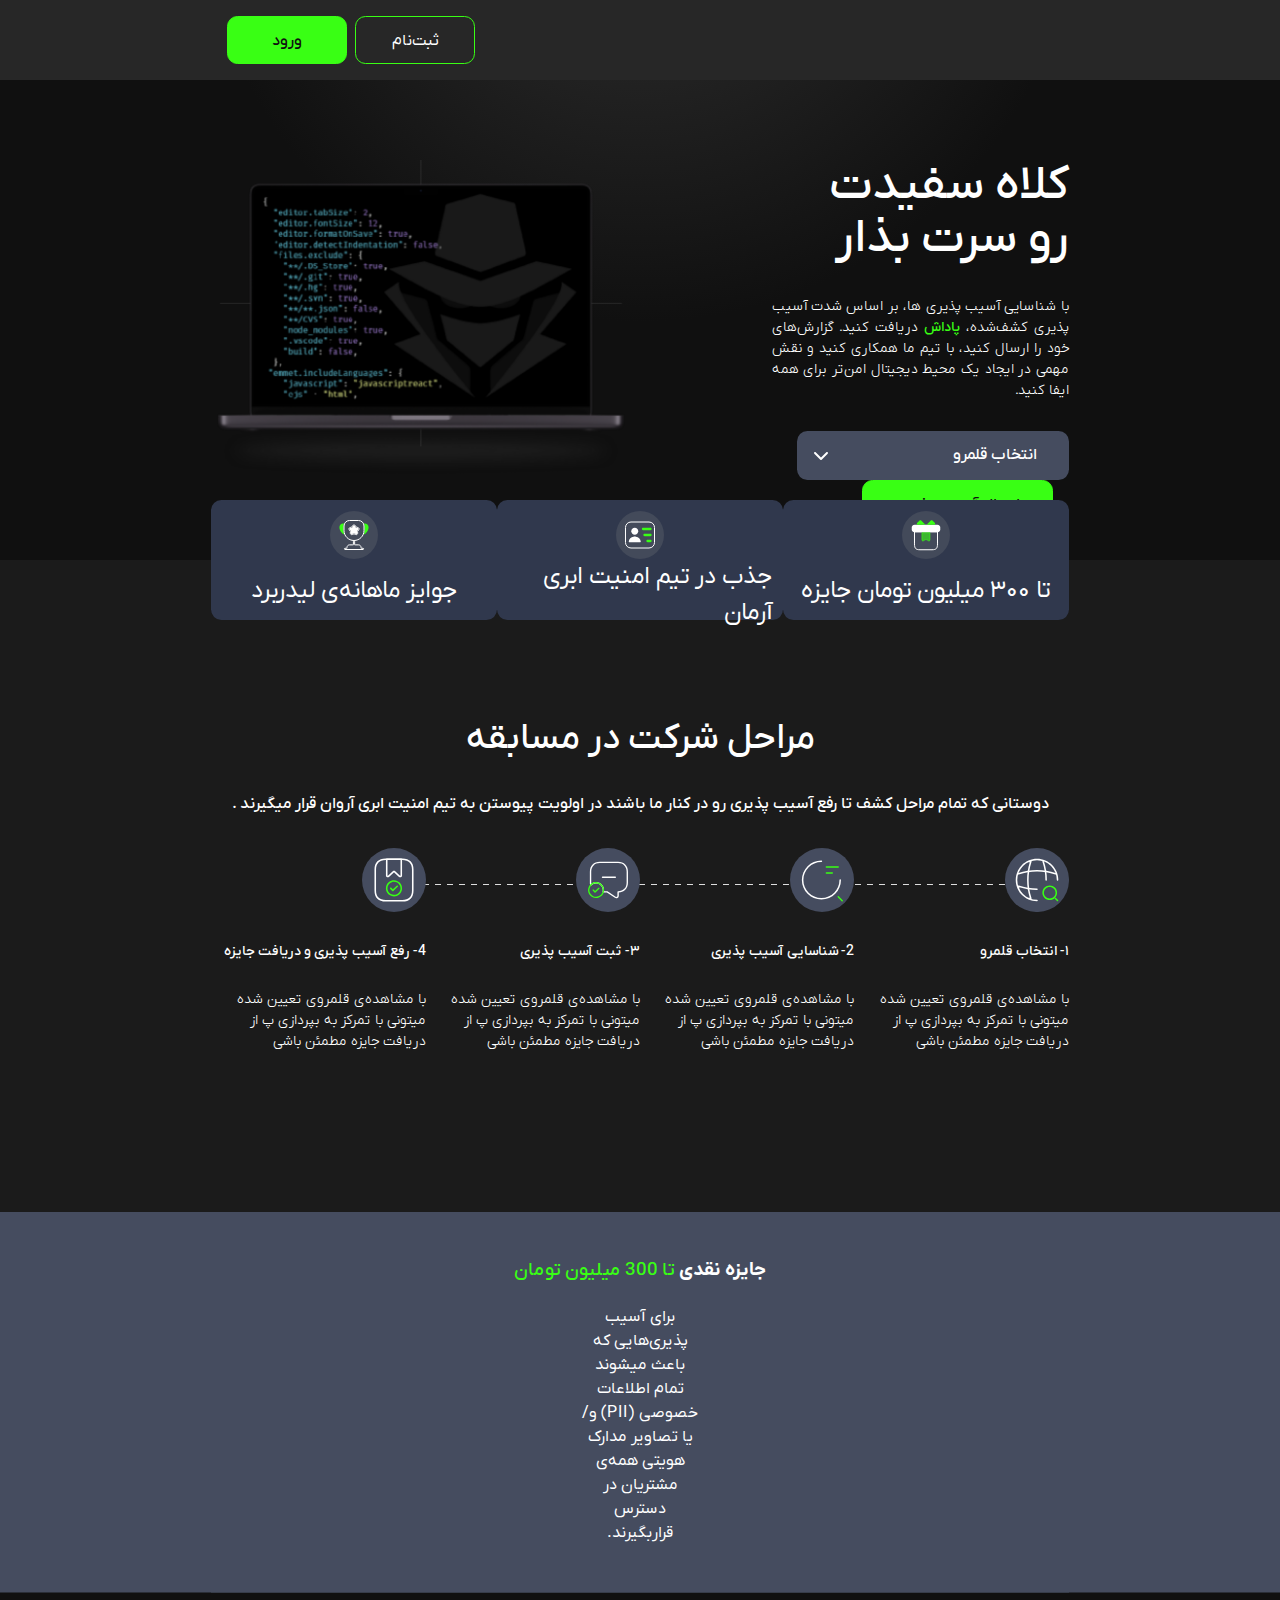
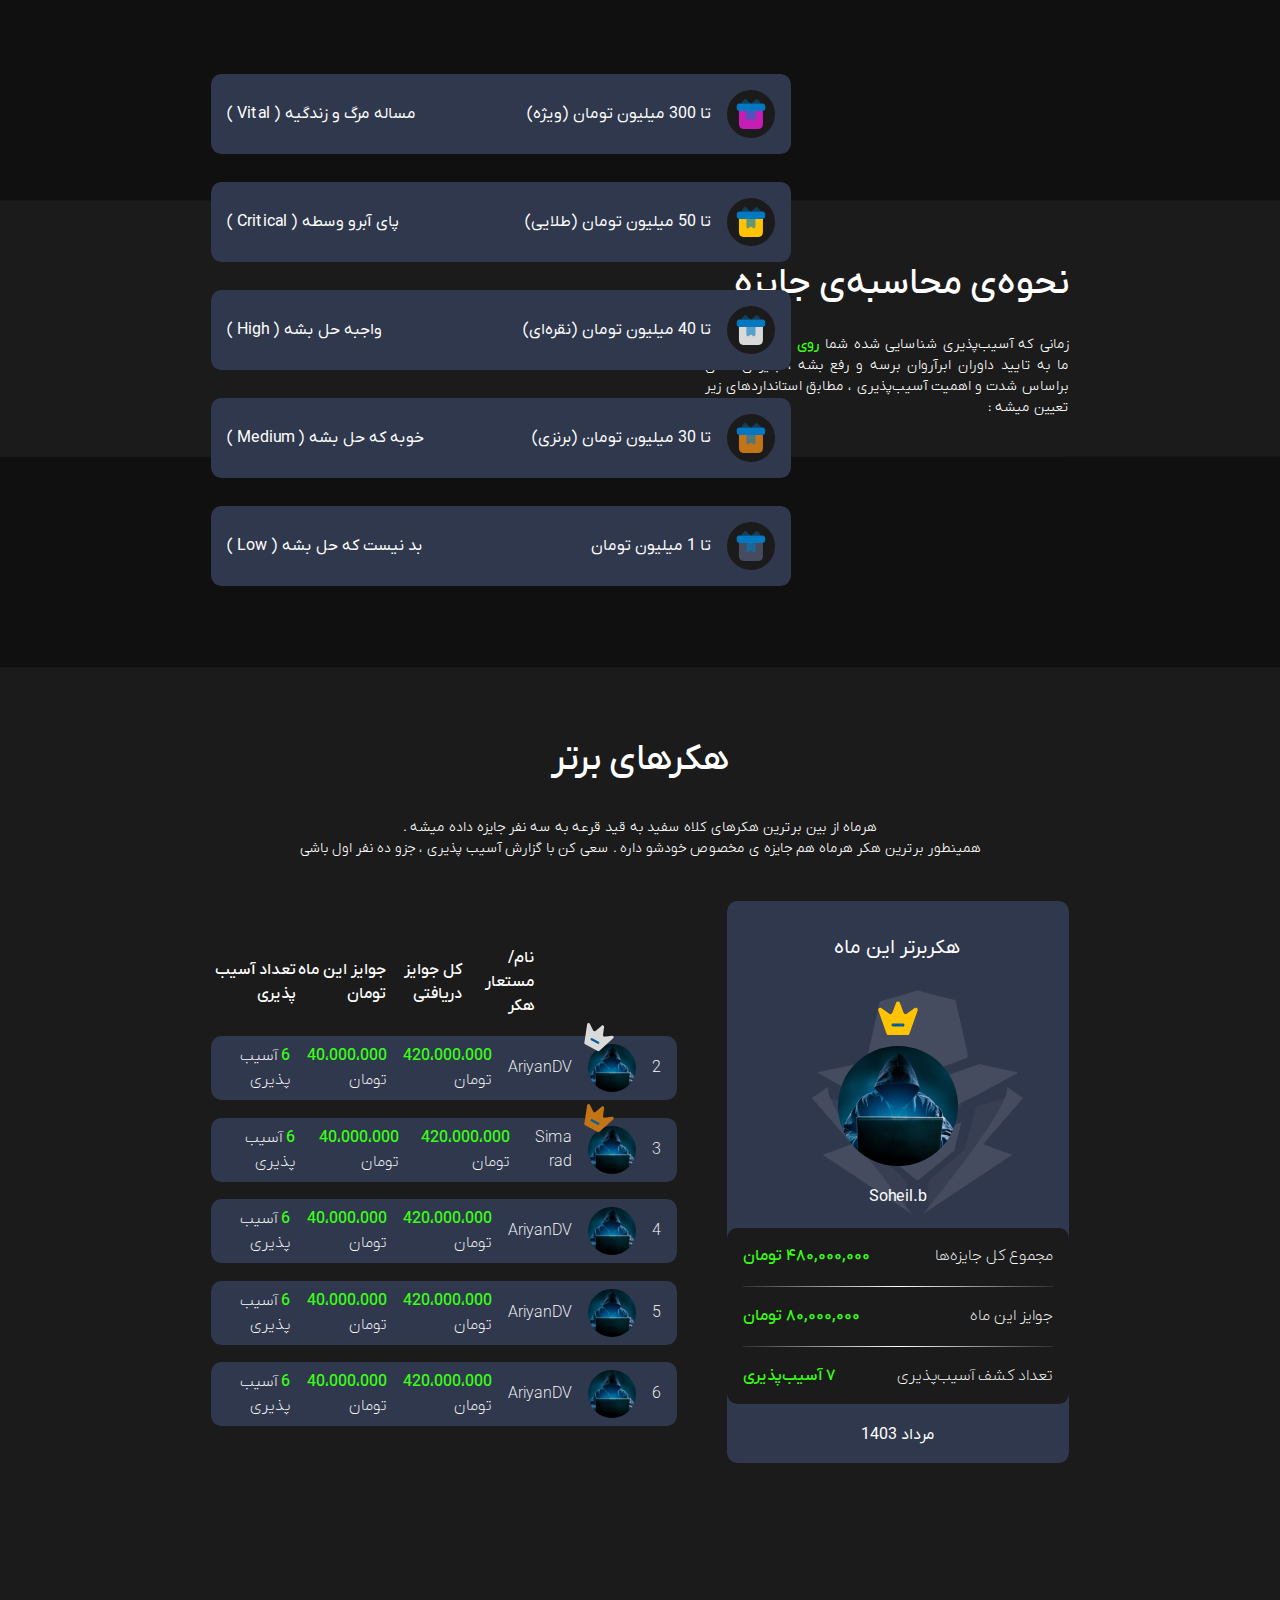
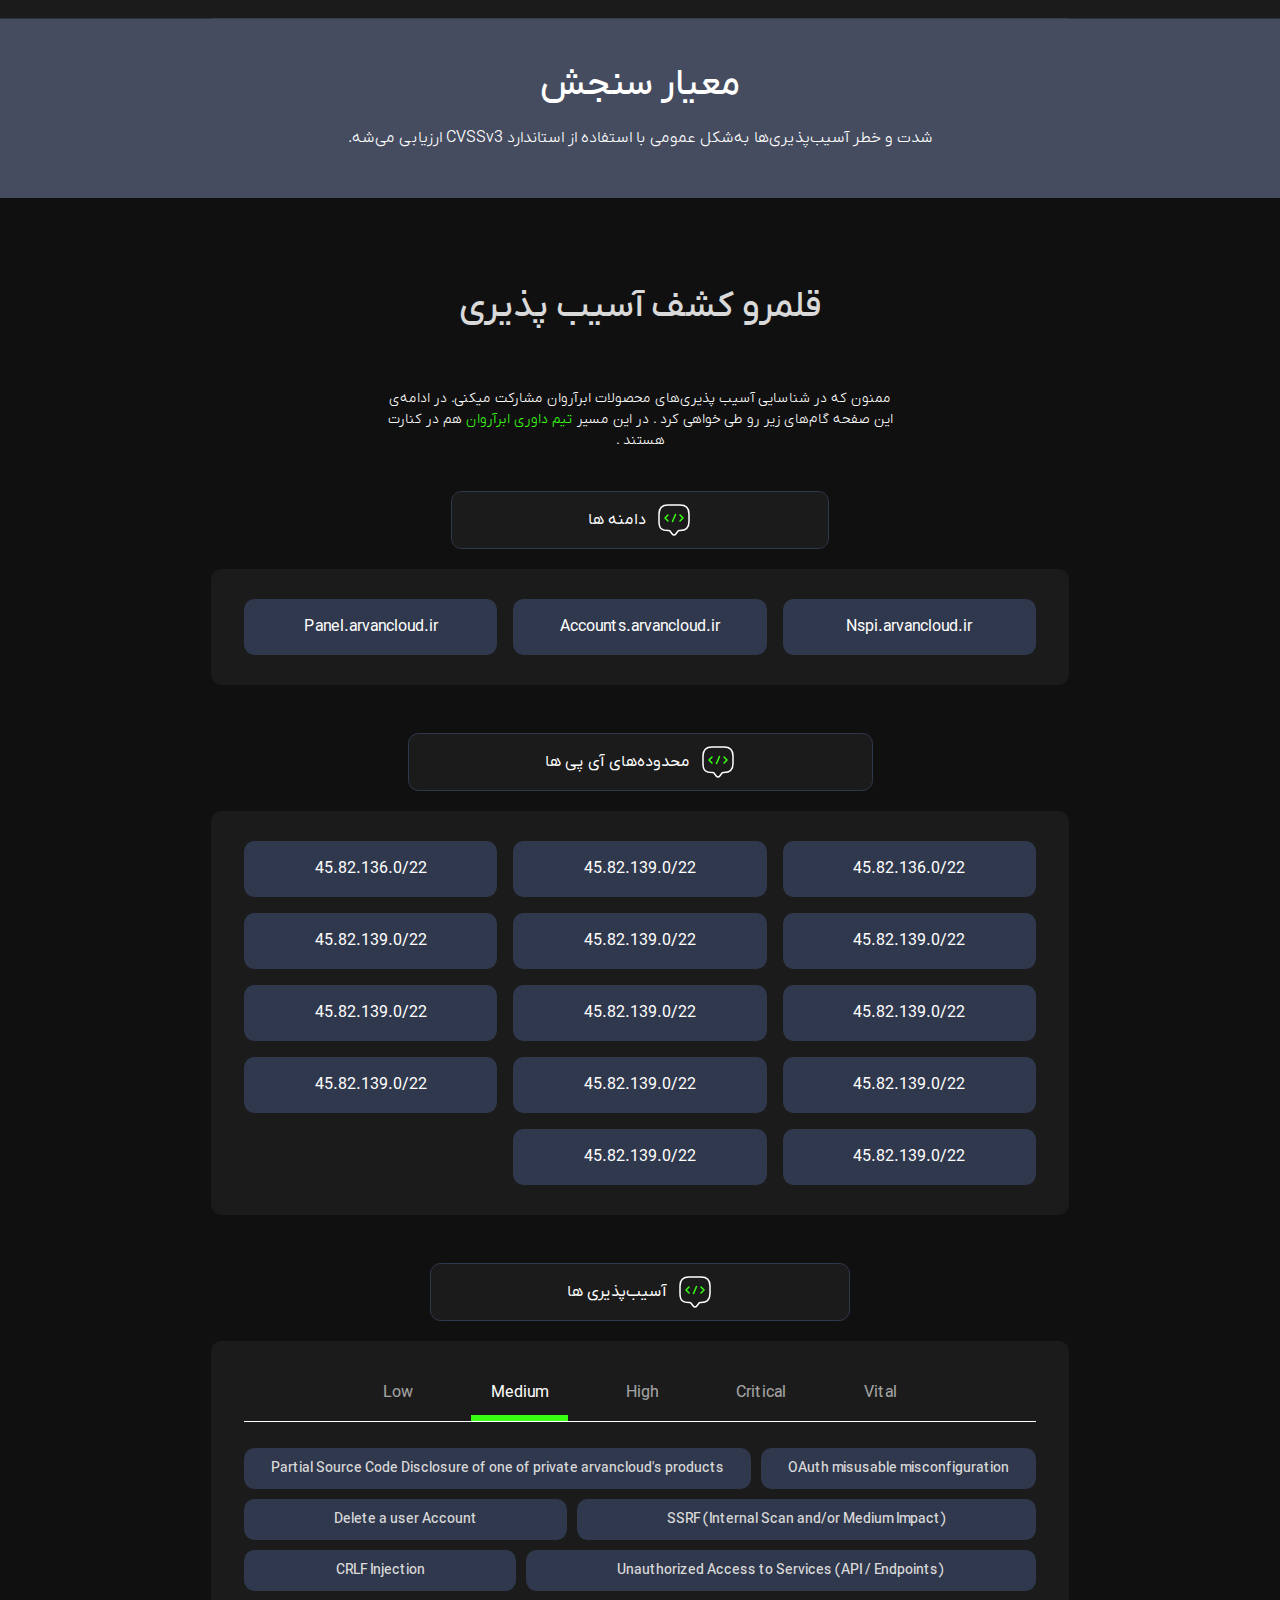
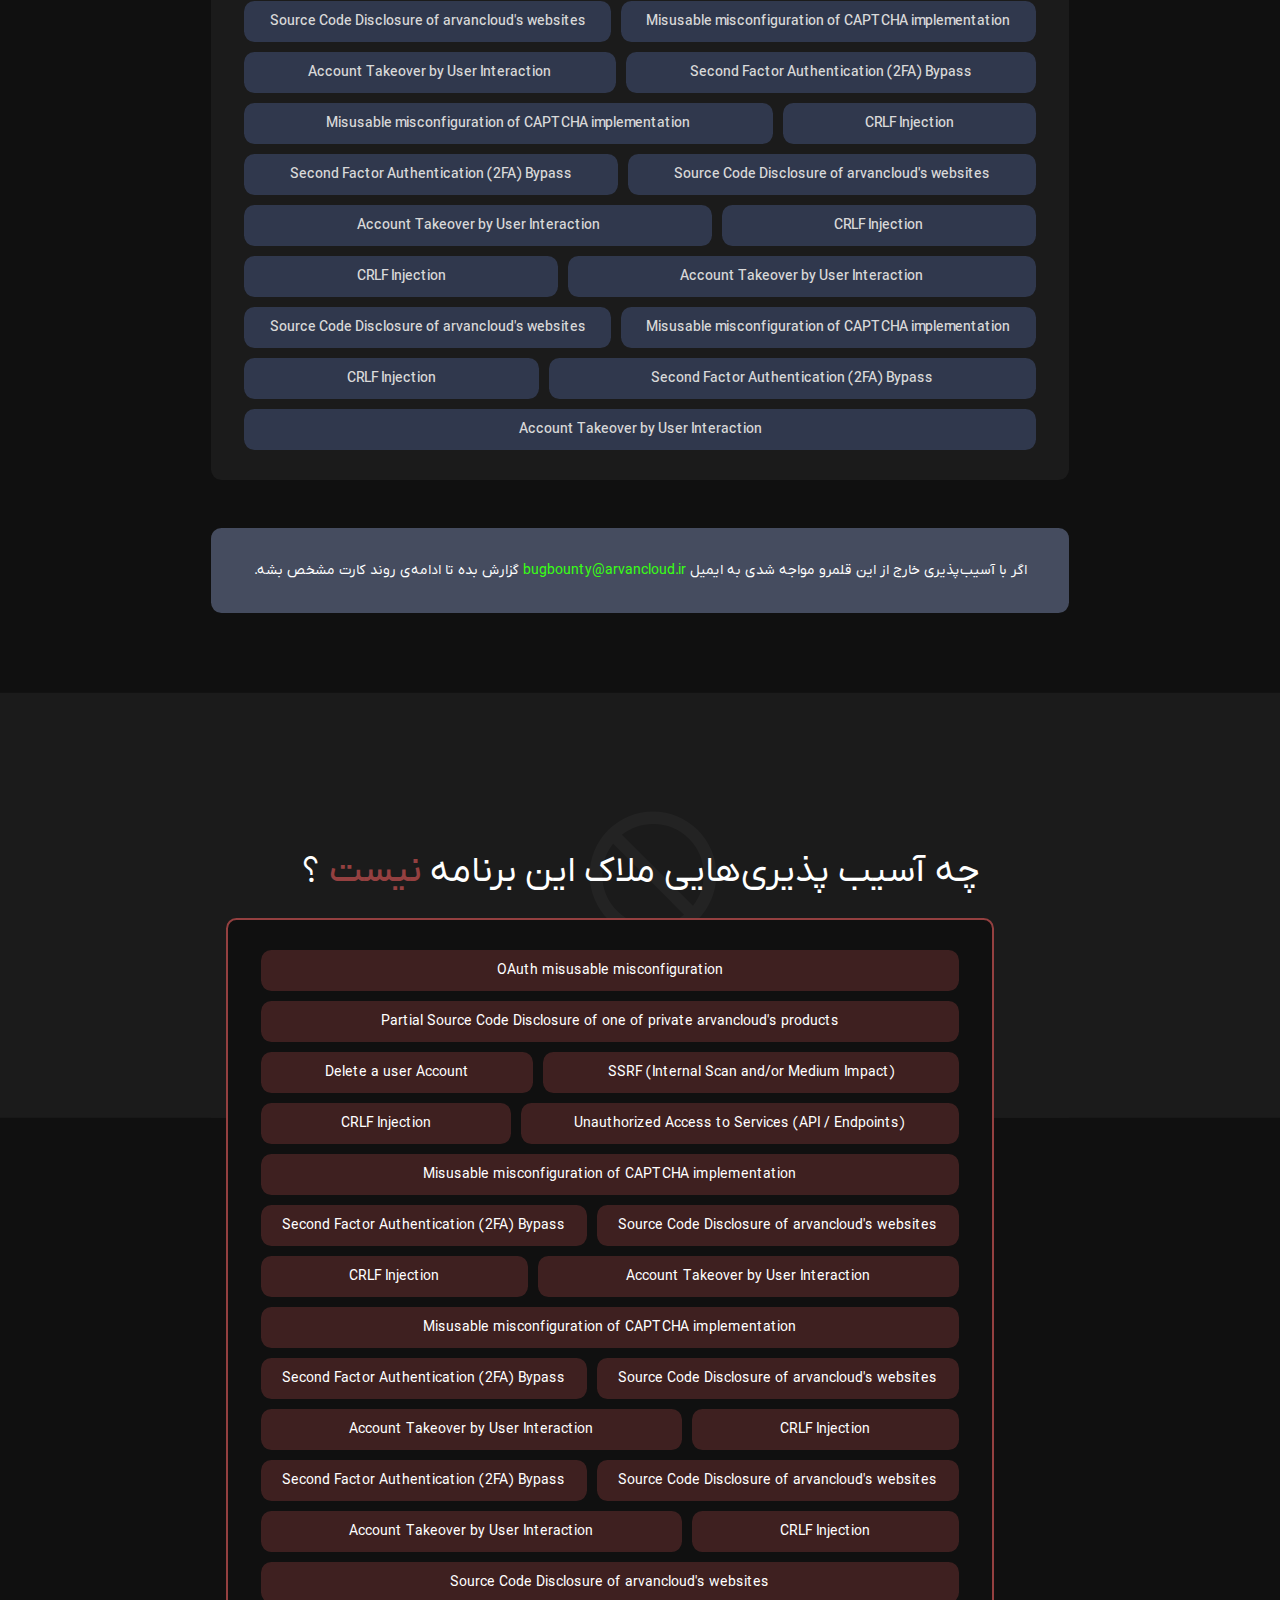
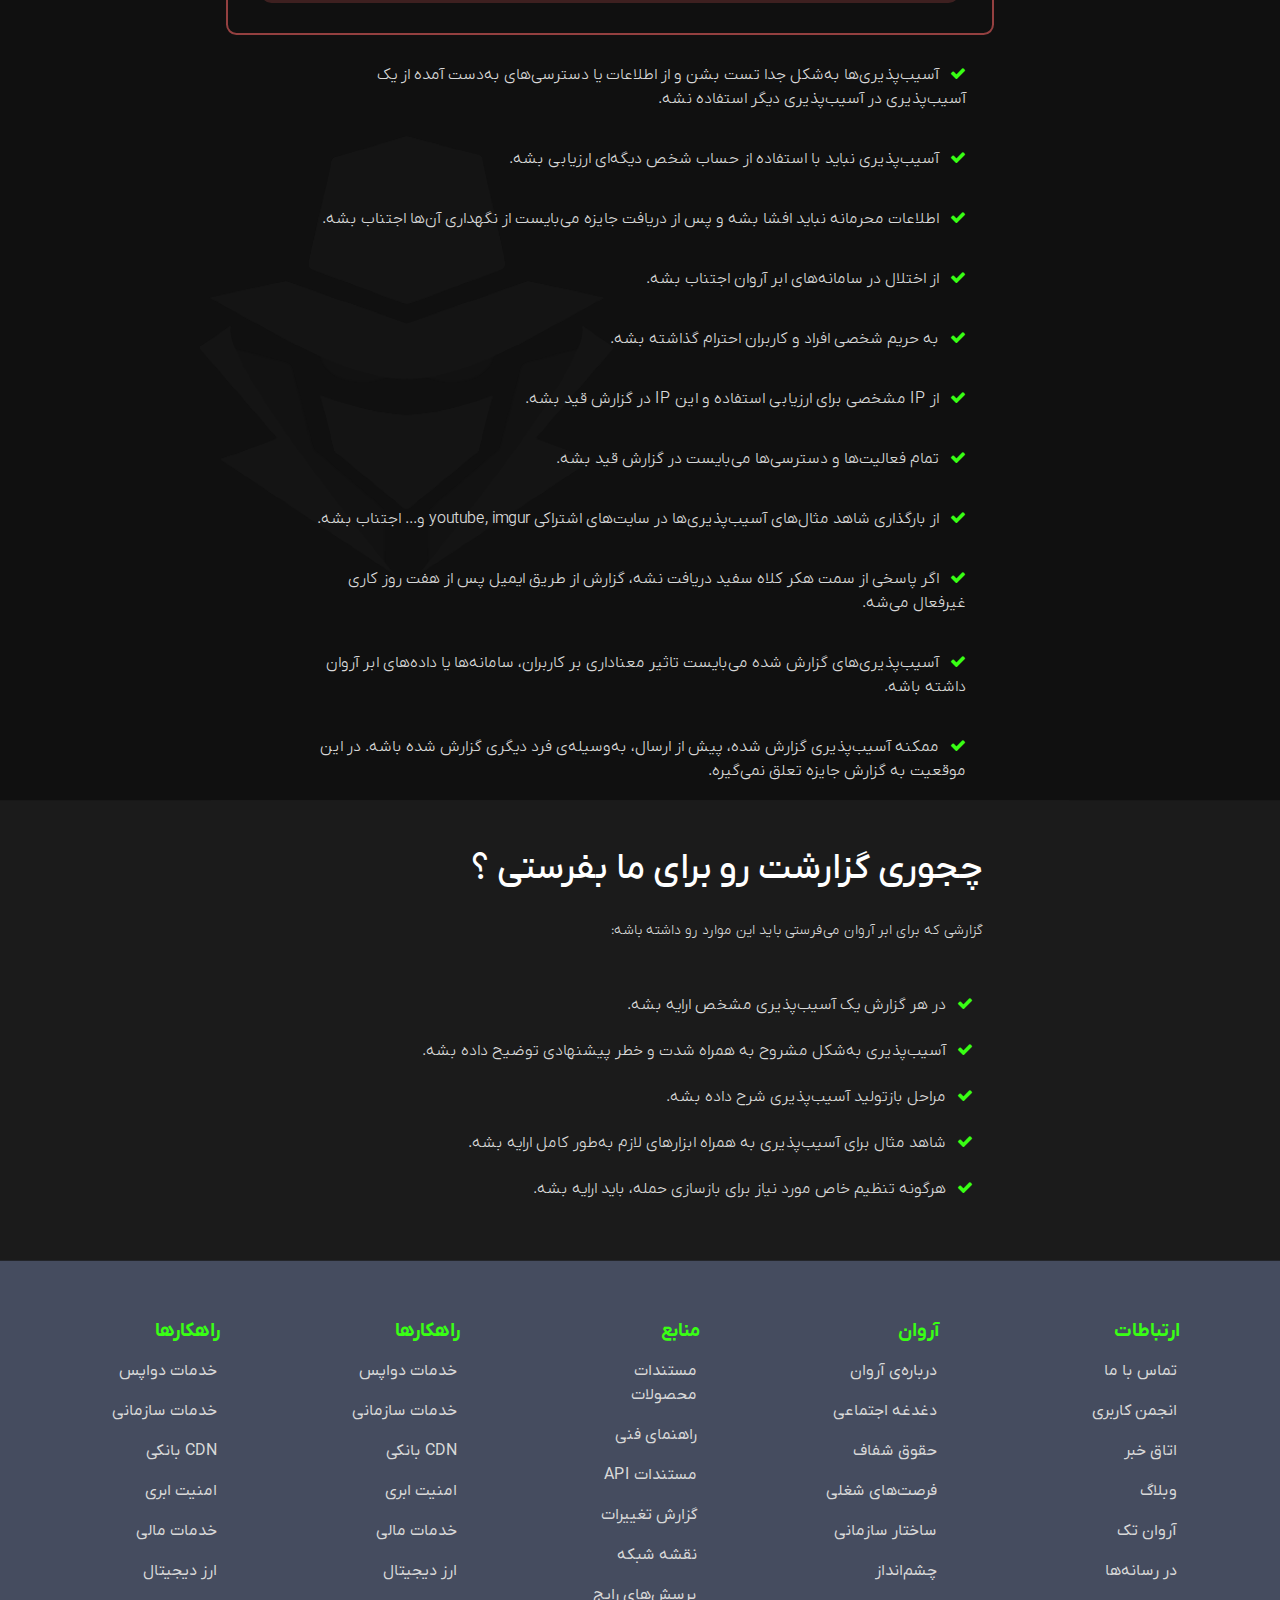
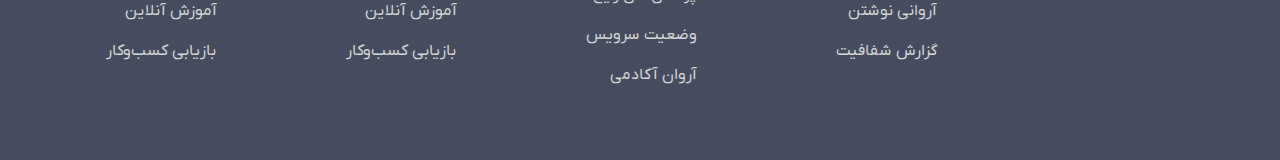
<file: index.html>
<!doctype html>
<html lang="en">
<head>
    <meta charset="UTF-8">
    <meta name="viewport"
          content="width=device-width, user-scalable=no, initial-scale=1.0, maximum-scale=1.0, minimum-scale=1.0">
    <meta http-equiv="X-UA-Compatible" content="ie=edge">
    <link rel="stylesheet" href="https://maxcdn.bootstrapcdn.com/font-awesome/4.5.0/css/font-awesome.min.css">
    <link rel="stylesheet" href="css/reset.css">
    <link rel="stylesheet" href="css/gride.css">
    <link rel="stylesheet" href="css/fonts.css">
    <link rel="stylesheet" href="css/style.css">
    <title>دزد با مزد</title>
</head>
<body>
<header class="container header">
    <nav class="header__nav full-bleed">
            <button class="header__nav-signup-button btn-inactive">ثبت‌نام</button>
            <button class="header__nav-signin-button btn-active">ورود</button>
    </nav>
    <div class="header__main-slide radialGradient">
    <div class="header__main-slide-header-box">
        <h1 class="header__main-slide-title">کلاه سفیدت رو سرت بذار</h1>
        <p class="header__main-slide-text"> با شناسایی آسیب پذیری ها، بر اساس شدت آسیب پذیری کشف‌شده، <span class="span-color">پاداش</span> دریافت کنید. گزارش‌های خود را ارسال کنید، با تیم ما همکاری کنید و نقش مهمی در ایجاد یک محیط دیجیتال امن‌تر برای همه ایفا کنید.</p>
        <button class="header__main-slide-btn-chose">انتخاب قلمرو <svg xmlns="http://www.w3.org/2000/svg" viewBox="0 0 512 512"><path d="M233.4 406.6c12.5 12.5 32.8 12.5 45.3 0l192-192c12.5-12.5 12.5-32.8 0-45.3s-32.8-12.5-45.3 0L256 338.7 86.6 169.4c-12.5-12.5-32.8-12.5-45.3 0s-12.5 32.8 0 45.3l192 192z"/></svg> </button>
        <button class="header__main-slide-btn-send btn-active">ارسال آسیب پذیری</button>
    </div>
        <div class="header__main-slide-header-img-box">
            <img class="header__main-slide-header-img" src="./assets/img/slider-img.png" alt="">
        </div>
    </div>
    <div class="header__info">
        <div class="header__info-boxs">
            <div class="header__info-box"><img src="assets/img/gift.svg" alt=""> تا ۳۰۰ میلیون تومان جایزه‌</div>
            <div class="header__info-box"><img src="assets/img/card.svg" alt="">جذب در تیم امنیت ابری آرمان</div>
            <div class="header__info-box"><img src="assets/img/cup.svg" alt="">جوایز ماهانه‌ی لیدربرد</div>
        </div>

    </div>
</header>
<main class="container">
    <div class="steps full-bleed-section">
    <h2 class="steps__title">مراحل شرکت در مسابقه</h2>
    <p class="steps__description">دوستانی که تمام مراحل کشف تا رفع آسیب پذیری رو در کنار ما باشند در اولویت پیوستن به تیم امنیت ابری آروان قرار میگیرند .</p>
    <div class="steps__wrapper">
        <div class="steps__item">
            <div class="steps__icon"><img class="steps__icon-img" src="assets/img/step1.svg" alt=""></div>
            <img class="steps__item-line" src="assets/img/Line 59.svg" alt="">
            <h3 class="steps__item-title">۱- انتخاب قلمرو</h3>
            <p class="steps__item-description">با مشاهده‌ی قلمروی تعیین شده میتونی با تمرکز به بپردازی پ از دریافت جایزه مطمئن باشی</p>
        </div>
        <div class="steps__item">
            <div class="steps__icon"><img class="steps__icon-img" src="assets/img/step2.svg" alt=""></div>
            <h3 class="steps__item-title">2- شناسایی آسیب پذیری</h3>
            <p class="steps__item-description">با مشاهده‌ی قلمروی تعیین شده میتونی با تمرکز به بپردازی پ از دریافت جایزه مطمئن باشی</p>
        </div>
        <div class="steps__item">
            <div class="steps__icon"><img class="steps__icon-img" src="assets/img/step3.svg" alt=""></div>
            <h3 class="steps__item-title">۳- ثبت آسیب پذیری</h3>
            <p class="steps__item-description">با مشاهده‌ی قلمروی تعیین شده میتونی با تمرکز به بپردازی پ از دریافت جایزه مطمئن باشی</p>
        </div>
        <div class="steps__item">
            <div class="steps__icon"><img class="steps__icon-img" src="assets/img/step4.svg" alt=""></div>
            <h3 class="steps__item-title">4- رفع آسیب پذیری و دریافت جایزه</h3>
            <p class="steps__item-description">با مشاهده‌ی قلمروی تعیین شده میتونی با تمرکز به بپردازی پ از دریافت جایزه مطمئن باشی</p>
        </div>
    </div>
    </div>
    <div class="promotion full-bleed-betweensection">
        <div class="promotion__box">
            <div class="promotion__box-title"><h3> جایزه نقدی <span class="span-color">تا 300 میلیون تومان</span> </h3></div>
            <div class="promotion__box-description"><P>برای آسیب پذیری‌هایی که باعث میشوند تمام اطلاعات خصوصی (PII) و/یا تصاویر مدارک هویتی همه‌ی مشتریان در دسترس قراربگیرند.</P></div>
        </div>
    </div>
    <div class="prize-calculation full-bleed-section">
        <h2 class="prize-calculation__title">نحوه‌ی محاسبه‌ی جایزه</h2>
        <p class="prize-calculation__description">
            زمانی که آسیب‌پذیری شناسایی شده شما <span class="span-color">روی زیر ساخت ابری</span>  ما به تایید داوران ابرآروان برسه و رفع بشه ، جایزه‌ی نقدی براساس شدت و اهمیت آسیب‌پذیری ، مطابق استانداردهای زیر تعیین میشه :
        </p>
    </div>
    <div class="section-wrapper">
        <div class="prize-calculation__wrapper">
            <div class="prize-calculation__list">
                <div class="prize-calculation__item">
                    <img class='prize-calculation__item-img' src="assets/img/vital.svg" alt="vital">
                    <span class="prize-calculation__amount">تا 300 میلیون تومان (ویژه)</span>
                    <span class="prize-calculation__label">مساله مرگ و زندگیه ( Vital )</span>
                </div>
                <div class="prize-calculation__item">
                    <img class="prize-calculation__item-img" src="assets/img/critical.svg" alt="">
                    <span class="prize-calculation__amount">تا 50 میلیون تومان (طلایی)</span>
                    <span class="prize-calculation__label">پای آبرو وسطه ( Critical )</span>
                </div>
                <div class="prize-calculation__item">
                    <img class="prize-calculation__item-img" src="assets/img/high.svg" alt="">
                    <span class="prize-calculation__amount">تا 40 میلیون تومان (نقره‌ای)</span>
                    <span class="prize-calculation__label">واجبه حل بشه ( High )</span>
                </div>
                <div class="prize-calculation__item">
                    <img class="prize-calculation__item-img" src="assets/img/medium.svg" alt="">
                    <span class="prize-calculation__amount">تا 30 میلیون تومان (برنزی)</span>
                    <span class="prize-calculation__label">خوبه که حل بشه ( Medium )</span>
                </div>
                <div class="prize-calculation__item">
                    <img class="prize-calculation__item-img" src="assets/img/low.svg" alt="">
                    <span class="prize-calculation__amount">تا 1 میلیون تومان</span>
                    <span class="prize-calculation__label">بد نیست که حل بشه ( Low )</span>
                </div>
            </div>
        </div>
    </div>
    <div class="leaderboard full-bleed-section">
        <div class="leaderboard__title"><span>هکرهای برتر</span></div>
        <div class="leaderboard__description"><p>هرماه از بین برترین هکرهای کلاه سفید به قید قرعه به سه نفر جایزه داده میشه .</p><p>همینطور برترین هکر هرماه هم جایزه ی مخصوص خودشو داره . سعی کن با گزارش آسیب پذیری ، جزو ده نفر اول باشی</p></div>
        <div class="leaderboard__wrapper">
            <div class="leaderboard__feature">
                <img class="leaderboard__feature-img" src="assets/img/leader%20board%20bg.svg" alt="">
                <div class="leaderboard__feature-title"><span>هکربرتر این ماه</span></div>
                <img class="leaderboard__feature-badge" src="assets/img/crown.svg" alt="">
                <img class="leaderboard__feature-image" src="assets/img/hacker-pictures-4xhiey685feo8stu%201.png" alt="">
                <div class="leaderboard__feature-name"><span>Soheil.b</span></div>
                <div class="leaderboard__feature-rewards">
                    <div class="leaderboard__feature-reward-item">
                        <span>مجموع کل جایزه‌ها</span>
                        <span class="span-color">۴۸۰,۰۰۰,۰۰۰ تومان</span>
                    </div>
                    <img src="assets/img/Line%2062.png" alt="">
                    <div class="leaderboard__feature-reward-item">
                        <span>جوایز این ماه</span>
                        <span class="span-color">۸۰,۰۰۰,۰۰۰ تومان</span>
                    </div>
                    <img src="assets/img/Line%2062.png" alt="">
                    <div class="leaderboard__feature-reward-item">
                        <span>تعداد کشف آسیب‌پذیری</span>
                        <span class="span-color">۷ آسیب‌پذیری</span>
                    </div>
                </div>
                <div class="leaderboard__date"><span>مرداد 1403</span></div>
            </div>
            <div class="leaderboard__list">
                <div class="leaderboard__list-title">

                    <span>نام/مستعار هکر</span>
                    <span>کل جوایز دریافتی</span>
                    <span>جوایز این ماه تومان</span>
                    <span>تعداد آسیب پذیری</span>
                </div>
                <div class="leaderboard__list-items">
                    <img class="leaderboard__rank" src="assets/img/crown-silver.svg" alt="">
                    <span>2</span>
                    <img class="leaderboard__avatar" src="assets/img/hacker-pictures-4xhiey685feo8stu%201.png" alt="">
                    <span>AriyanDV</span>
                    <span><span class="span-color"> 420،000،000</span> تومان</span>
                    <span><span class="span-color"> 40،000،000</span> تومان</span>
                    <span><span class="span-color">6</span> آسیب پذیری</span>
                </div>
                <div class="leaderboard__list-items">
                    <img class="leaderboard__rank" src="assets/img/crown-bronze.png" alt="">
                    <span>3</span>
                    <img class="leaderboard__avatar" src="assets/img/hacker-pictures-4xhiey685feo8stu%201.png" alt="">
                    <span>Sima rad</span>
                    <span><span class="span-color"> 420،000،000</span> تومان</span>
                    <span><span class="span-color"> 40،000،000</span> تومان</span>
                    <span><span class="span-color">6</span> آسیب پذیری</span>
                </div>
                <div class="leaderboard__list-items">
                    <span>4</span>
                    <img class="leaderboard__avatar" src="assets/img/hacker-pictures-4xhiey685feo8stu%201.png" alt="">
                    <span>AriyanDV</span>
                    <span><span class="span-color"> 420،000،000</span> تومان</span>
                    <span><span class="span-color"> 40،000،000</span> تومان</span>
                    <span><span class="span-color">6</span> آسیب پذیری</span>
                </div>
                <div class="leaderboard__list-items">
                    <span>5</span>
                    <img class="leaderboard__avatar" src="assets/img/hacker-pictures-4xhiey685feo8stu%201.png" alt="">
                    <span>AriyanDV</span>
                    <span><span class="span-color"> 420،000،000</span> تومان</span>
                    <span><span class="span-color"> 40،000،000</span> تومان</span>
                    <span><span class="span-color">6</span> آسیب پذیری</span>
                </div>
                <div class="leaderboard__list-items">
                    <span>6</span>
                    <img class="leaderboard__avatar" src="assets/img/hacker-pictures-4xhiey685feo8stu%201.png" alt="">
                    <span>AriyanDV</span>
                    <span><span class="span-color"> 420،000،000</span> تومان</span>
                    <span><span class="span-color"> 40،000،000</span> تومان</span>
                    <span><span class="span-color">6</span> آسیب پذیری</span>
                </div>
            </div>
        </div>
    </div>
    <div class="evaluation full-bleed-betweensection">
        <div class="evaluation__box">
            <h2 class="evaluation__box-title">معیار سنجش</h2>
            <div class="evaluation__box-description"><P>شدت و خطر آسیب‌پذیری‌ها به‌شکل عمومی با استفاده از استاندارد CVSSv3 ارزیابی می‌شه.</P></div>
        </div>
    </div>
    <div class="scope ">
        <h2 class="scope__title">قلمرو کشف آسیب پذیری</h2>
        <p class="scope__description">
            ممنون که در شناسایی آسیب پذیری‌های محصولات ابرآروان مشارکت میکنی. در ادامه‌ی این صفحه گام‌های زیر رو طی خواهی کرد . در این مسیر <span class="span-color-regular">تیم داوری ابرآروان</span> هم در کنارت هستند .
        </p>
            <div class="domains">
            <div class="domains__title scope-title-btn">
                <img class="domains__icon" src="assets/img/message-programming.svg" alt="">
                <span class="domains__text">دامنه ها</span>
            </div>
        </div>
        <div class="domains__grid style">
                <a href="#" class="domains__item">Nspi.arvancloud.ir</a>
                <a href="#" class="domains__item">Accounts.arvancloud.ir</a>
                <a href="#" class="domains__item">Panel.arvancloud.ir</a>
            </div>
            <div class="ip-ranges">
            <div class="domains__title scope-title-btn">
                <img class="domains__icon" src="assets/img/message-programming.svg" alt="">
                <span class="domains__text">محدوده‌های آی پی ها</span>
            </div>
        </div>
        <div class="ip-ranges__grid style">
                <div class="ip-ranges__item">45.82.136.0/22</div>
                <div class="ip-ranges__item">45.82.139.0/22</div>
                <div class="ip-ranges__item">45.82.136.0/22</div>
                <div class="ip-ranges__item">45.82.139.0/22</div>
                <div class="ip-ranges__item">45.82.139.0/22</div>
                <div class="ip-ranges__item">45.82.139.0/22</div>
                <div class="ip-ranges__item">45.82.139.0/22</div>
                <div class="ip-ranges__item">45.82.139.0/22</div>
                <div class="ip-ranges__item">45.82.139.0/22</div>
                <div class="ip-ranges__item">45.82.139.0/22</div>
                <div class="ip-ranges__item">45.82.139.0/22</div>
                <div class="ip-ranges__item">45.82.139.0/22</div>
                <div class="ip-ranges__item">45.82.139.0/22</div>
                <div class="ip-ranges__item">45.82.139.0/22</div>
            </div>
            <div class="vulnerabilities">
                <div class="domains__title scope-title-btn">
                    <img class="domains__icon" src="assets/img/message-programming.svg" alt="">
                    <span class="domains__text">آسیب‌پذیری ها</span>
                </div>
            </div>
        <div class="risk-dashboard style">
            <div class="risk-dashboard__header">
                <div class="risk-dashboard__tab risk-dashboard__tab--low">Low</div>
                <div class="risk-dashboard__tab risk-dashboard__tab--medium risk-dashboard__tab--active">Medium</div>
                <div class="risk-dashboard__tab risk-dashboard__tab--high">High</div>
                <div class="risk-dashboard__tab risk-dashboard__tab--critical">Critical</div>
                <div class="risk-dashboard__tab risk-dashboard__tab--vital">Vital</div>
            </div>
            <div class="risk-dashboard__content">
                <div class="risk-dashboard__row">
                    <div class="risk-dashboard__item">OAuth misusable misconfiguration</div>
                    <div class="risk-dashboard__item">Partial Source Code Disclosure of one of private arvancloud's products</div>
                    <div class="risk-dashboard__item">SSRF (Internal Scan and/or Medium Impact)</div>
                    <div class="risk-dashboard__item">Delete a user Account</div>
                    <div class="risk-dashboard__item">Unauthorized Access to Services (API / Endpoints)</div>
                    <div class="risk-dashboard__item">CRLF Injection</div>
                    <div class="risk-dashboard__item">Misusable misconfiguration of CAPTCHA implementation</div>
                    <div class="risk-dashboard__item">Source Code Disclosure of arvancloud's websites</div>
                    <div class="risk-dashboard__item">Second Factor Authentication (2FA) Bypass</div>
                    <div class="risk-dashboard__item">Account Takeover by User Interaction</div>
                    <div class="risk-dashboard__item">CRLF Injection</div>
                    <div class="risk-dashboard__item">Misusable misconfiguration of CAPTCHA implementation</div>
                    <div class="risk-dashboard__item">Source Code Disclosure of arvancloud's websites</div>
                    <div class="risk-dashboard__item">Second Factor Authentication (2FA) Bypass</div>
                    <div class="risk-dashboard__item">CRLF Injection</div>
                    <div class="risk-dashboard__item">Account Takeover by User Interaction</div>
                    <div class="risk-dashboard__item">Account Takeover by User Interaction</div>
                    <div class="risk-dashboard__item">CRLF Injection</div>
                    <div class="risk-dashboard__item">Misusable misconfiguration of CAPTCHA implementation</div>
                    <div class="risk-dashboard__item">Source Code Disclosure of arvancloud's websites</div>
                    <div class="risk-dashboard__item">Second Factor Authentication (2FA) Bypass</div>
                    <div class="risk-dashboard__item">CRLF Injection</div>
                    <div class="risk-dashboard__item">Account Takeover by User Interaction</div>
                </div>
            </div>
        </div>
        <div class="scope__footer">
            <p class="scope__footer-text">
                اگر با آسیب‌پذیری خارج از این قلمرو مواجه شدی به ایمیل
                <a href="mailto:bugbounty@arvancloud.ir" class="scope__footer-link">bugbounty@arvancloud.ir</a>
                گزارش بده تا ادامه‌ی روند کارت مشخص بشه.
            </p>
        </div>
    </div>
    <div class="forbidden-vulnerabilities full-bleed-section">
        <div class="forbidden-vulnerabilities__title"><img class="forbidden-vulnerabilities__bg" src="assets/img/forbidden.svg" alt=""><h2>چه آسیب پذیری‌هایی ملاک این برنامه <span class="span-color-red">نیست</span> ؟</h2></div>

        </div>
    <div class="risk-forbidden-vulnerabilities style-red">
        <div class="risk-dashboard__content">
            <div class="risk-dashboard__row">
                <div class="forbidden-vulnerabilities__item">OAuth misusable misconfiguration</div>
                <div class="forbidden-vulnerabilities__item">Partial Source Code Disclosure of one of private arvancloud's products</div>
                <div class="forbidden-vulnerabilities__item">SSRF (Internal Scan and/or Medium Impact)</div>
                <div class="forbidden-vulnerabilities__item">Delete a user Account</div>
                <div class="forbidden-vulnerabilities__item">Unauthorized Access to Services (API / Endpoints)</div>
                <div class="forbidden-vulnerabilities__item">CRLF Injection</div>
                <div class="forbidden-vulnerabilities__item">Misusable misconfiguration of CAPTCHA implementation</div>
                <div class="forbidden-vulnerabilities__item">Source Code Disclosure of arvancloud's websites</div>
                <div class="forbidden-vulnerabilities__item">Second Factor Authentication (2FA) Bypass</div>
                <div class="forbidden-vulnerabilities__item">Account Takeover by User Interaction</div>
                <div class="forbidden-vulnerabilities__item">CRLF Injection</div>
                <div class="forbidden-vulnerabilities__item">Misusable misconfiguration of CAPTCHA implementation</div>
                <div class="forbidden-vulnerabilities__item">Source Code Disclosure of arvancloud's websites</div>
                <div class="forbidden-vulnerabilities__item">Second Factor Authentication (2FA) Bypass</div>
                <div class="forbidden-vulnerabilities__item">CRLF Injection</div>
                <div class="forbidden-vulnerabilities__item">Account Takeover by User Interaction</div>
                <div class="forbidden-vulnerabilities__item">Source Code Disclosure of arvancloud's websites</div>
                <div class="forbidden-vulnerabilities__item">Second Factor Authentication (2FA) Bypass</div>
                <div class="forbidden-vulnerabilities__item">CRLF Injection</div>
                <div class="forbidden-vulnerabilities__item">Account Takeover by User Interaction</div>
                <div class="forbidden-vulnerabilities__item">Source Code Disclosure of arvancloud's websites</div>
            </div>
        </div>
    </div>
    <div class="rolesss radialGradient2"></div>
        <div class="roles">
            <div class="roles__title">
                <h2>چه قوانینی رو باید رعایت کنی ؟</h2>
                <p class="roles__text">کنار هم هستیم تا امنیت رو در فضایی که قلمروی نامحدود داره بهبود بدیم. با رعایت موارد زیر ابر آروان متعهد می‌شه در کنار پاسخ به گزارش در چارچوب این برنامه، از درخواست پی‌گرد قانونی صرف‌نظر کنه. در همین فضا، لازمه به <span class="span-color">قوانین</span> زیر پای‌بند باشیم:</p>
                <ul class="roles__list">
                    <img class="roles__bg" src="assets/img/white-hat-hacker.png" alt="">
                    <li class="roles__list-item">آسیب‎‌پذیری‎‌ها به‌شکل جدا تست بشن و از اطلاعات یا دسترسی‌‎‌های به‎‌دست آمده از یک آسیب‎‌‌پذیری در آسیب‎‌پذیری دیگر استفاده نشه.</li>
                    <li class="roles__list-item">آسیب‌‎پذیری نباید با استفاده از حساب شخص دیگه‌ای ارزیابی بشه.</li>
                    <li class="roles__list-item">اطلاعات محرمانه نباید افشا بشه و پس از دریافت جایزه می‌‌‎بایست از نگهداری آن‌ها اجتناب بشه.</li>
                    <li class="roles__list-item">از اختلال در سامانه‌‎های ابر آروان اجتناب بشه.</li>
                    <li class="roles__list-item">به حریم شخصی افراد و کاربران احترام گذاشته بشه.</li>
                    <li class="roles__list-item">از IP مشخصی برای ارزیابی استفاده و این IP در گزارش قید بشه.</li>
                    <li class="roles__list-item">تمام فعالیت‌‎ها و دسترسی‎‌ها می‌‎بایست در گزارش قید بشه.</li>
                    <li class="roles__list-item">از بارگذاری شاهد مثال‌های آسیب‎‌پذیری‎‌‌ها در سایت‌های اشتراکی youtube, imgur و... اجتناب بشه.</li>
                    <li class="roles__list-item">اگر پاسخی از سمت هکر کلاه سفید دریافت نشه، گزارش از طریق ایمیل پس از هفت روز کاری غیرفعال می‌شه.</li>
                    <li class="roles__list-item">آسیب‎‌‌پذیری‎‌های گزارش شده می‎‌بایست تاثیر معنا‌داری بر کاربران، سامانه‌‎ها یا داده‎‌های ابر آروان داشته باشه.</li>
                    <li class="roles__list-item">ممکنه آسیب‎‌پذیری گزارش شده، پیش از ارسال، به‌وسیله‌ی فرد دیگری گزارش شده باشه. در این موقعیت به گزارش جایزه تعلق نمی‌گیره.</li>
                </ul>
            </div>
        </div>
    <div class="send-report full-bleed-section">
        <div class="send-report__title">
            <h2>چجوری گزارشت رو برای ما بفرستی ؟</h2>
        <p class="send-report__text">گزارشی که برای ابر آروان می‌فرستی باید این موارد رو داشته باشه:</p>
    </div>
        <ul class="send-report__list">
            <li class="send-report__item">در هر گزارش یک آسیب‌‌‎پذیری مشخص ارایه بشه.</li>
            <li class="send-report__item">آسیب‌‎پذیری به‌شکل مشروح به همراه شدت و خطر پیشنهادی توضیح داده بشه.</li>
            <li class="send-report__item">مراحل باز‌تولید آسیب‌‎پذیری شرح داده بشه.</li>
            <li class="send-report__item">شاهد مثال برای آسیب‌‎‌پذیری به همراه ابزارهای لازم به‌‎طور کامل ارایه بشه.</li>
            <li class="send-report__item">هرگونه تنظیم خاص مورد نیاز برای بازسازی حمله، باید ارایه بشه.</li>
        </ul>
    </div>
</main>
<aside>

</aside>
<footer class=" container containers full-bleed-betweensection">
    <div class="column">
        <h3>ارتباطات</h3>
        <ul>
            <li><a href="#">تماس با ما</a></li>
            <li><a href="#">انجمن کاربری</a></li>
            <li><a href="#">اتاق خبر</a></li>
            <li><a href="#">وبلاگ</a></li>
            <li><a href="#">آروان تک</a></li>
            <li><a href="#">در رسانه‌ها</a></li>
        </ul>
    </div>
    <div class="column">
        <h3>آروان</h3>
        <ul>
            <li><a href="#">درباره‌ی آروان</a></li>
            <li><a href="#">دغدغه اجتماعی</a></li>
            <li><a href="#">حقوق شفاف</a></li>
            <li><a href="#">فرصت‌های شغلی</a></li>
            <li><a href="#">ساختار سازمانی</a></li>
            <li><a href="#">چشم‌انداز</a></li>
            <li><a href="#">آروانی نوشتن</a></li>
            <li><a href="#">گزارش شفافیت</a></li>
        </ul>
    </div>
    <div class="column">
        <h3>منابع</h3>
        <ul>
            <li><a href="#">مستندات محصولات</a></li>
            <li><a href="#">راهنمای فنی</a></li>
            <li><a href="#">مستندات API</a></li>
            <li><a href="#">گزارش تغییرات</a></li>
            <li><a href="#">نقشه شبکه</a></li>
            <li><a href="#">پرسش‌های رایج</a></li>
            <li><a href="#">وضعیت سرویس</a></li>
            <li><a href="#">آروان آکادمی</a></li>
        </ul>
    </div>
    <div class="column">
        <h3>راهکارها</h3>
        <ul>
            <li><a href="#">خدمات دواپس</a></li>
            <li><a href="#">خدمات سازمانی</a></li>
            <li><a href="#">CDN بانکی</a></li>
            <li><a href="#">امنیت ابری</a></li>
            <li><a href="#">خدمات مالی</a></li>
            <li><a href="#">ارز دیجیتال</a></li>
            <li><a href="#">آموزش آنلاین</a></li>
            <li><a href="#">بازیابی کسب‌وکار</a></li>
        </ul>
    </div>
    <div class="column">
        <h3>راهکارها</h3>
        <ul>
            <li><a href="#">خدمات دواپس</a></li>
            <li><a href="#">خدمات سازمانی</a></li>
            <li><a href="#">CDN بانکی</a></li>
            <li><a href="#">امنیت ابری</a></li>
            <li><a href="#">خدمات مالی</a></li>
            <li><a href="#">ارز دیجیتال</a></li>
            <li><a href="#">آموزش آنلاین</a></li>
            <li><a href="#">بازیابی کسب‌وکار</a></li>
        </ul>
    </div>
</footer>
</body>
</html>
</file>
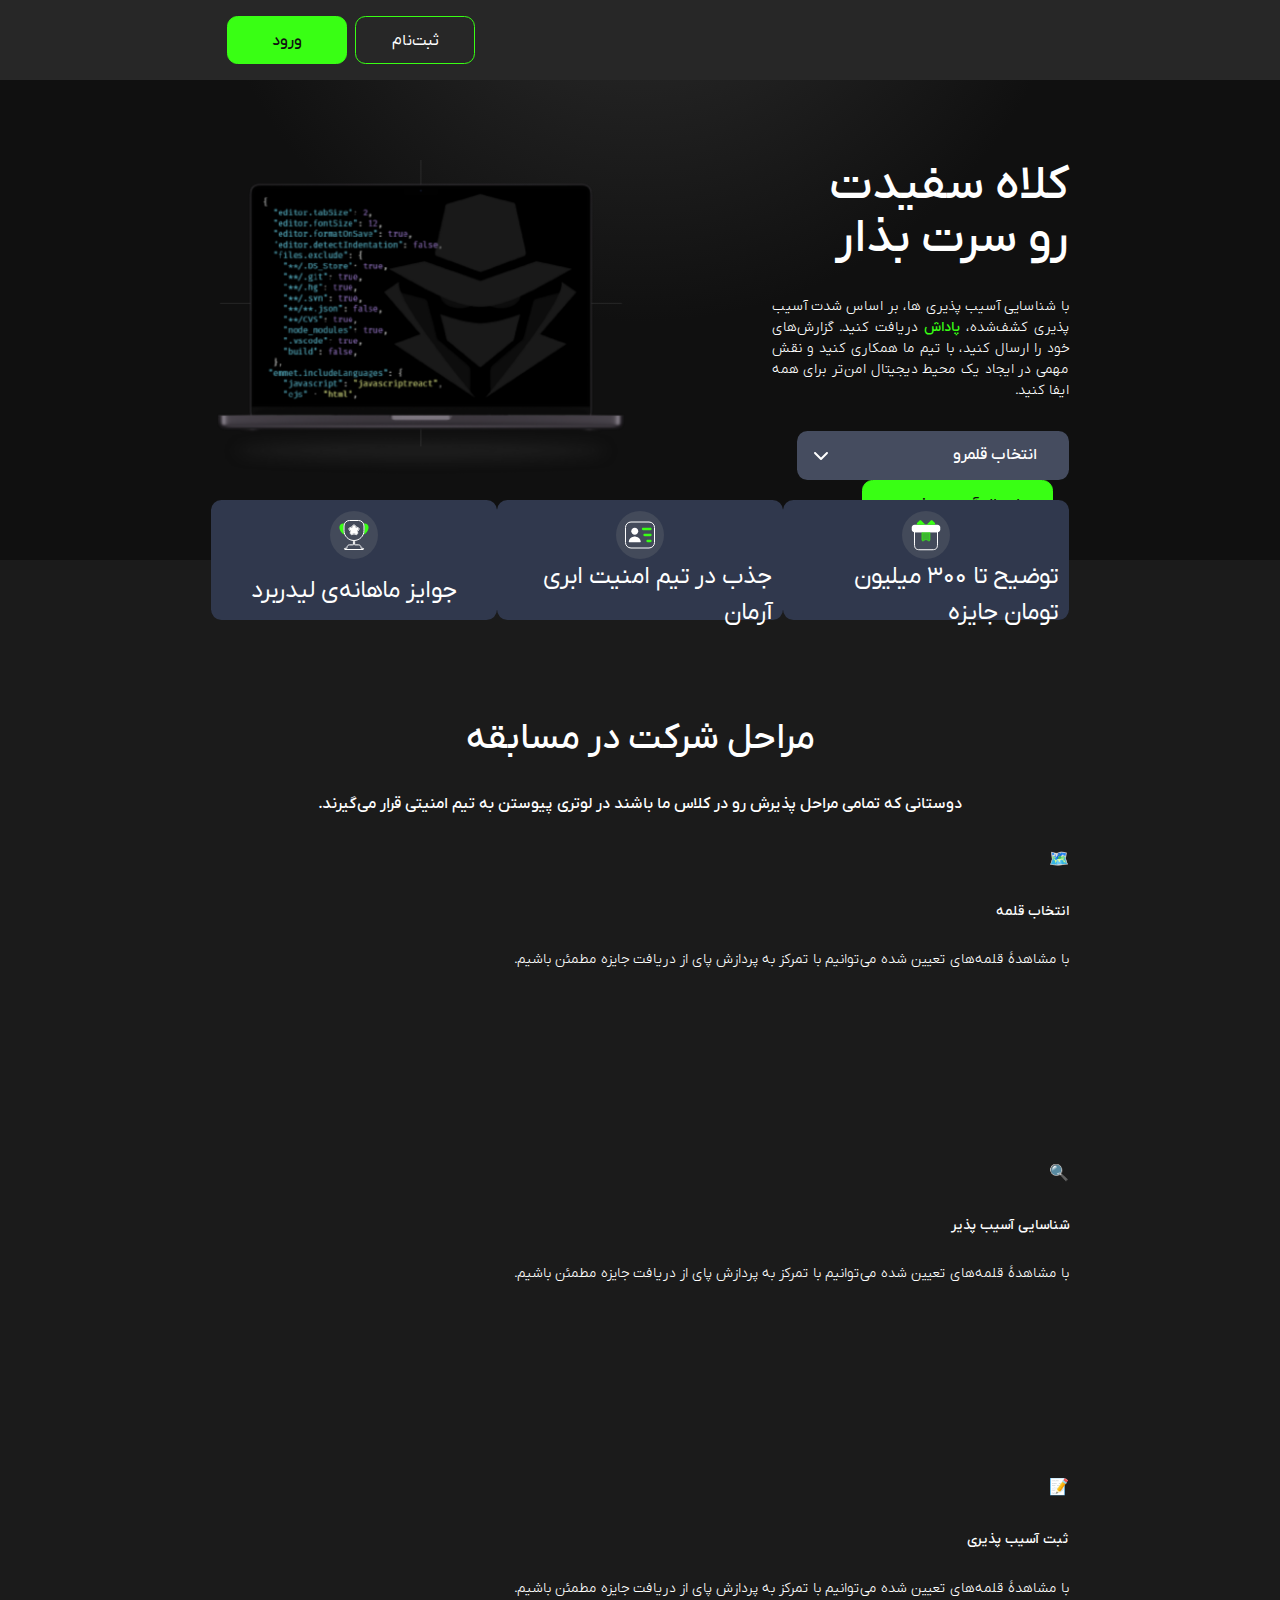
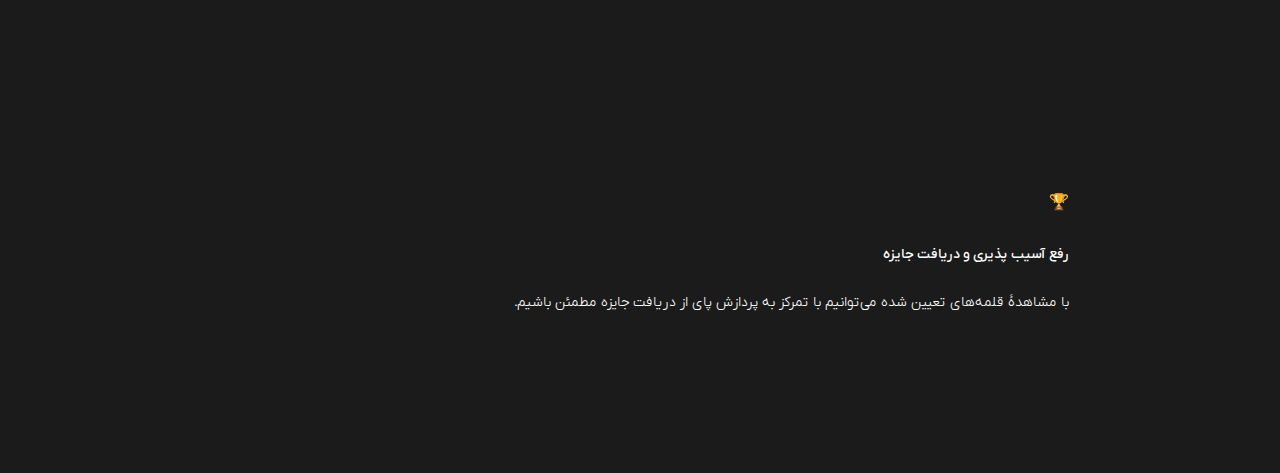
<file: indext.html>
<!doctype html>
<html lang="en">
<head>
    <meta charset="UTF-8">
    <meta name="viewport"
          content="width=device-width, user-scalable=no, initial-scale=1.0, maximum-scale=1.0, minimum-scale=1.0">
    <meta http-equiv="X-UA-Compatible" content="ie=edge">
    <link rel="stylesheet" href="css/reset.css">
    <link rel="stylesheet" href="css/gride.css">
    <link rel="stylesheet" href="css/fonts.css">
    <link rel="stylesheet" href="css/style.css">

    <title>دزد با مزد</title>
</head>
<body>
<header class="container header">
    <nav class="header__nav full-bleed">
            <button class="header__nav-signup-button btn-inactive">ثبت‌نام</button>
            <button class="header__nav-signin-button btn-active">ورود</button>
    </nav>
    <div class="header__main-slide radialGradient">
    <div class="header__main-slide-header-box">
        <h1 class="header__main-slide-title">کلاه سفیدت رو سرت بذار</h1>
        <p class="header__main-slide-text"> با شناسایی آسیب پذیری ها، بر اساس شدت آسیب پذیری کشف‌شده، <span class="span-color">پاداش</span> دریافت کنید. گزارش‌های خود را ارسال کنید، با تیم ما همکاری کنید و نقش مهمی در ایجاد یک محیط دیجیتال امن‌تر برای همه ایفا کنید.</p>
        <button class="header__main-slide-btn-chose">انتخاب قلمرو <svg xmlns="http://www.w3.org/2000/svg" viewBox="0 0 512 512"><path d="M233.4 406.6c12.5 12.5 32.8 12.5 45.3 0l192-192c12.5-12.5 12.5-32.8 0-45.3s-32.8-12.5-45.3 0L256 338.7 86.6 169.4c-12.5-12.5-32.8-12.5-45.3 0s-12.5 32.8 0 45.3l192 192z"/></svg> </button>

        <button class="header__main-slide-btn-send btn-active">ارسال آسیب پذیری</button>
    </div>
        <div class="header__main-slide-header-img-box">
            <img class="header__main-slide-header-img" src="/assets/img/slider-img.png" alt="">
        </div>

    </div>
    <div class="header__info">
        <div class="header__info-boxs">
            <div class="header__info-box"><img src="/assets/img/gift.svg" alt="">توضیح تا ۳۰۰ میلیون تومان جایزه‌</div>
            <div class="header__info-box"><img src="/assets/img/card.svg" alt="">جذب در تیم امنیت ابری آرمان</div>
            <div class="header__info-box"><img src="/assets/img/cup.svg" alt="">جوایز ماهانه‌ی لیدربرد</div>
        </div>

    </div>
</header>
<main class="container">
<div class="steps  full-bleed-section">
    <h2 class="steps__title">مراحل شرکت در مسابقه</h2>
    <p class="steps__description">دوستانی که تمامی مراحل پذیرش رو در کلاس ما باشند در لوتری پیوستن به تیم امنیتی قرار می‌گیرند.</p>

    <div class="steps__item">
        <div class="steps__icon steps__icon--select">🗺️</div>
        <h3 class="steps__item-title">انتخاب قلمه</h3>
        <p class="steps__item-description">با مشاهدۀ قلمه‌های تعیین شده می‌توانیم با تمرکز به پردازش پای از دریافت جایزه مطمئن باشیم.</p>
    </div>

    <div class="steps__item">
        <div class="steps__icon steps__icon--identify">🔍</div>
        <h3 class="steps__item-title">شناسایی آسیب پذیر</h3>
        <p class="steps__item-description">با مشاهدۀ قلمه‌های تعیین شده می‌توانیم با تمرکز به پردازش پای از دریافت جایزه مطمئن باشیم.</p>
    </div>

    <div class="steps__item">
        <div class="steps__icon steps__icon--register">📝</div>
        <h3 class="steps__item-title">ثبت آسیب پذیری</h3>
        <p class="steps__item-description">با مشاهدۀ قلمه‌های تعیین شده می‌توانیم با تمرکز به پردازش پای از دریافت جایزه مطمئن باشیم.</p>
    </div>

    <div class="steps__item">
        <div class="steps__icon steps__icon--reward">🏆</div>
        <h3 class="steps__item-title">رفع آسیب پذیری و دریافت جایزه</h3>
        <p class="steps__item-description">با مشاهدۀ قلمه‌های تعیین شده می‌توانیم با تمرکز به پردازش پای از دریافت جایزه مطمئن باشیم.</p>
    </div>
</div>
</main>
<aside></aside>
<footer></footer>
</body>
</html>
</file>
<file: css/gride.css>
.container {
    margin: 0 auto;
    width: 67%;
    max-width: 98.125rem;
}
</file>
<file: css/fonts.css>
@font-face {
    font-family: IRANYekanX;
    font-style: normal;
    font-weight: 100;
    src: url('../assets/fonts/woff/IRANYekanX-Thin.woff') format('woff'),
    url('../assets/fonts/woff2/IRANYekanX-Thin.woff2') format('woff2');
}

@font-face {
    font-family: IRANYekanX;
    font-style: normal;
    font-weight: 200;
    src: url('../assets/fonts/woff/IRANYekanX-UltraLight.woff') format('woff'),
    url('../assets/fonts/woff2/IRANYekanX-UltraLight.woff2') format('woff2');
}

@font-face {
    font-family: IRANYekanX;
    font-style: normal;
    font-weight: 300;
    src: url('../assets/fonts/woff/IRANYekanX-Light.woff') format('woff'),
    url('../assets/fonts/woff2/IRANYekanX-Light.woff2') format('woff2');
}

@font-face {
    font-family: IRANYekanX;
    font-style: normal;
    font-weight: 500;
    src: url('../assets/fonts/woff/IRANYekanX-Medium.woff') format('woff'),
    url('../assets/fonts/woff2/IRANYekanX-Medium.woff2') format('woff2');
}

@font-face {
    font-family: IRANYekanX;
    font-style: normal;
    font-weight: 600;
    src: url('../assets/fonts/woff/IRANYekanX-DemiBold.woff') format('woff'),
    url('../assets/fonts/woff2/IRANYekanX-DemiBold.woff2') format('woff2');
}

@font-face {
    font-family: IRANYekanX;
    font-style: normal;
    font-weight: 800;
    src: url('../assets/fonts/woff/IRANYekanX-ExtraBold.woff') format('woff'),
    url('../assets/fonts/woff2/IRANYekanX-ExtraBold.woff2') format('woff2');
}

@font-face {
    font-family: IRANYekanX;
    font-style: normal;
    font-weight: 900;
    src: url('../assets/fonts/woff/IRANYekanX-Black.woff') format('woff'),
    url('../assets/fonts/woff2/IRANYekanX-Black.woff2') format('woff2');
}
@font-face {
    font-family: IRANYekanX;
    font-style: normal;
    font-weight: 950;
    src: url('../assets/fonts/woff/IRANYekanX-ExtraBlack.woff') format('woff'),
    url('../assets/fonts/woff2/IRANYekanX-ExtraBlack.woff2') format('woff2');
}

@font-face {
    font-family: IRANYekanX;
    font-style: normal;
    font-weight: 1000;
    src: url('../assets/fonts/woff/IRANYekanX-Heavy.woff') format('woff'),
    url('../assets/fonts/woff2/IRANYekanX-Heavy.woff2') format('woff2');
}

@font-face {
    font-family: IRANYekanX;
    font-style: normal;
    font-weight: bold;
    src: url('../assets/fonts/woff/IRANYekanX-Bold.woff') format('woff'),
    url('../assets/fonts/woff2/IRANYekanX-Bold.woff2') format('woff2');
}

@font-face {
    font-family: IRANYekanX;
    font-style: normal;
    font-weight: normal;
    src: url('../assets/fonts/woff/IRANYekanX-Regular.woff') format('woff'),
    url('../assets/fonts/woff2/IRANYekanX-Regular.woff2') format('woff2');
}
</file>
<file: css/style.css>
:root {
    --color-primary: #39FF14;
    --color-secondary: #30384D;
    --color-secondary-light: #454C5F;
    --color-secondary-dark: #454C5F;
    --color-secondary-section: #1B1B1B;
    --color-secondary-darker: #272727;
    --color-secondary-black: #101010;
    --color-secondary-red: #944040;


    --color-white: #FFFFFF;
    --color-gray-1: #D9D9D9;
    --color-gray-2: #757575;
    --color-gray-3: #282828;

    --color-gift-special: #C61DB5;
    --color-gift-gold: #FFC300;
    --color-gift-silver: #D9D9D9;
    --color-gift-bronze: #C37417;

    --font-size-48: 3rem;           /* 48px */
    --font-size-36: 2.25rem;        /* 36px */
    --font-size-24: 1.5rem;         /* 24px */
    --font-size-20: 1.25rem;        /* 20px */
    --font-size-18: 1.125rem;       /* 18px */
    --font-size-16: 1rem;           /* 16px */
    --font-size-14: 0.875rem;       /* 14px */

    --font-weight-bold: 700;
    --font-weight-medium: 500;
    --font-weight-regular: 400;
    --font-weight-light: 300;
    --font-weight-thin: 200;

    --spacing-navbar-slogan: 5rem;          /* 80px */
    --spacing-between-sections: 5rem;       /* 80px */
    --spacing-title-subtitle: 1.25rem;      /* 20px */
    --spacing-title-body: 1.875rem;         /* 30px */
    --spacing-subtitle-body: 0.625rem;      /* 10px */

    --border-radius: .65rem;
}

body {
    background-color: var(--color-secondary-black);
    text-align: right;
    direction: rtl;
    font-family: IRANYekanX ,sans-serif;
    font-style: normal;
    font-weight: 400;
}


/*bleed-out*/
.full-bleed {
    box-shadow: 0 0 0 100vmax var(--color-secondary-darker);
    clip-path: inset(0 -100vmax);
}

.full-bleed-section {
    box-shadow: 0 0 0 100vmax var(--color-secondary-section);
    clip-path: inset(0 -100vmax);
}
.full-bleed-betweensection {
    box-shadow: 0 0 0 100vmax var(--color-secondary-dark);
    clip-path: inset(0 -100vmax);
}

/*header*/

.header {

}
.header__nav {
    background-color: var(--color-secondary-darker);
    height: 5rem;
    padding: 1rem;
    display: flex;
    justify-content: flex-end;
    align-content: center;
    gap: 0.5rem
}
.header__nav-signup-button {
    width: 7.5rem;
}
.header__nav-signin-button {
    width: 7.5rem;
}
/*slider style*/

.header__main-slide {
    padding-top: var(--spacing-navbar-slogan);
    display: flex;
    height: 25rem;
    /*z-index: -10;*/
}
.header__main-slide-header-box {
    width: 70%;
}
.header__main-slide-title {
    font-size: var(--font-size-48);
    color: var(--color-white);
    font-weight: var(--font-weight-medium);

}
.header__main-slide-text {
    margin-top: var(--spacing-title-body);
    font-size: var(--font-size-14);
    color: var(--color-white);
    text-align: justify;
    font-weight: 300;
    margin-left: 3.5rem;
    margin-bottom: var(--spacing-title-body);
}
.header__main-slide-btn-chose {
    position: relative;
    text-align: right;
    background-color: var(--color-secondary-light);
    color: var(--color-white);
    font-weight: var(--font-weight-medium);
    font-size: var(--font-size-16);
    border: none;
    width: 17rem;
    border-radius: var(--border-radius);
    padding: 1rem 2rem;
    cursor: pointer;
}
.header__main-slide-btn-chose svg {
    position: absolute;
    left: 1rem;
    top: 50%;
    transform: translateY(-50%);
    fill: white;
    width: 16px;
    height: 16px;
}
.header__main-slide-btn-send {
    margin-right: 1rem;

}
.header__main-slide-header-img-box {
    position: relative;
    width: 100%;
}
.header__main-slide-header-img {
    position: absolute;
    left: 0rem;
    width: 420px;
}
.header__info {
    position: relative;
    background-color: var(--color-secondary-section);
    display: flex;
    flex-direction: row;
    align-items: center;

    margin-top: var(--spacing-between-sections);
}
.header__info-boxs {
    position: absolute;
    display: flex;
    flex-direction: row;
    justify-content: space-between;
    width: 100%;
    z-index: 2;
}
.header__info-box {
    width: 23.75rem;
    height: 7.5rem;
    color: var(--color-white);
    background-color: var(--color-secondary);
    border-radius: var(--border-radius);
    font-size: var(--font-size-24);
    display: flex;
    flex-direction: column;
    justify-content: space-between;
    align-items: center;
    padding: .7rem;
}


/*steps*/
.steps {
    padding-top: 10rem;
    display: flex;
    gap: 2rem;
    flex-direction: column;
    background-color: var(--color-secondary-section);
}
.steps__title {
    font-size: var(--font-size-36);
    font-weight: var(--font-weight-medium);
    color: var(--color-white);
    text-align: center;
}
.steps__description {
    font-weight: var(--font-weight-medium);
    color: var(--color-white);
    text-align: center;
}
.steps__wrapper {
    position: relative;
    display: flex;
    flex-direction: row;
    justify-content: space-between;
    align-items: center;
}
.steps__item-line {
    position: absolute;
    top: 10%;
    width: 80%;
    z-index: -2;
}
.steps__item {
    margin-bottom: 10rem;
    color: var(--color-white);
}
.steps__item-title {
    margin-top: 2rem;
    font-size: var(--font-size-14);
    font-weight: var(--font-weight-medium);
}
.steps__item-description {
    margin-top: var(--spacing-title-body);
    color: var(--color-white);
    font-size: var(--font-size-14);
    font-weight: var(--font-weight-light);
}
.steps__icon {
}
.steps__icon-img {
    width: 4rem;
}
/*promotion*/
.promotion {

    color: var(--color-white);
    text-align: center;
    background-color: var(--color-secondary-light);
}
.promotion__box {
    padding: 3rem;
    display: flex;
    flex-direction: column;
    align-items: center;
    justify-content: center;
}
.promotion__box-description {
    margin: 1.5rem 20rem 0 20rem;
}

/*prize-calculation*/
.section-wrapper {
    height: 75vh;
}
.prize-calculation {
    position: absolute;
    margin: 13rem auto;
    height: 16rem;
    background-color: var(--color-secondary-section);
}
.prize-calculation__title {
    width: 50%;
    margin-top: 4rem;
    font-size: var(--font-size-36);
    font-weight: var(--font-weight-medium);
    color: var(--color-white);
}
.prize-calculation__description {
    width: 34%;
    margin-top: var(--spacing-title-body);
    font-size: var(--font-size-14);
    color: var(--color-white);
    font-weight: var(--font-weight-light);
    text-align: justify;
    margin-left: 3.5rem;
    margin-bottom: var(--spacing-title-body);

}
.prize-calculation__lists {
    background-color: var(--color-secondary-section);
    display: flex;
    flex-direction: column;
    align-items: center;
    gap: 1rem;
    /*left: 0;*/
    /*right: 0;*/
}
.prize-calculation__wrapper {
    position: relative;

}
.prize-calculation__list {
    position:absolute;
    left: 0;
    top: 5.1rem;
    display: flex;
    gap: 1.75rem;
    flex-direction: column;
    justify-content: space-between;
}
.prize-calculation__item {
    height: 5rem;
    width: 36.25rem;
    color: var(--color-white);
    background-color: var(--color-secondary);
    border-radius: var(--border-radius);
    font-size: var(--font-size-16);
    display: flex;
    flex-direction: row;
    justify-content: space-between;
    align-items: center;
    padding: 1rem 5rem 1rem 1rem ;
}
.prize-calculation__item-img {
    right: 1rem;
    position: absolute;
}
.prize-calculation__amount {

}
.prize-calculation__label {

}

/*leaderboard*/
.leaderboard {
    display: flex;
    flex-direction: column;
    background-color: var(--color-secondary-section);
    padding-bottom: 20px;
}
.leaderboard__title {
    padding-top: 4.12rem;
    text-align: center;
    font-size: var(--font-size-36);
    font-weight: var(--font-weight-medium);
    color: var(--color-white);
}
.leaderboard__description {
    margin-top: 1.875rem;
    font-size: var(--font-size-14);
    color: var(--color-white);
    font-weight: var(--font-weight-light);
    text-align: center;
}

.leaderboard__feature-img {
    position: absolute;
    left: 39px;
    width: 303px;
    height: 303px;
    padding-top: 36px;
}
.leaderboard__feature-title {
    position: relative;
    font-size: var(--font-size-20);
}
.leaderboard__feature-badge {
    position: absolute;
    top: 6rem;
    width: 48px;
    height: 48px;
}
.leaderboard__feature-image {
    margin-top: 4rem;
    width: 120px;
    height: 120px;
    border-radius: 50%;
    z-index: 1;
}
.leaderboard__feature-name {}
.leaderboard__feature-rewards {
    width: 342px;
    height: 176px;
    background-color: var(--color-secondary-section);
    border-radius: var(--border-radius);
    font-size: var(--font-size-16);
    font-weight: var(--font-weight-thin);
    display: flex;
    justify-content: space-between;
    flex-direction: column;
    padding: 1rem;
}
.leaderboard__feature-reward-item {
    display: flex;
    justify-content: space-between;
}
/*leaderboard list*/
.leaderboard__wrapper {
    display: flex;
    gap: 50px;
    margin-top: 2.625rem;
    align-items: center;
    padding-bottom: 135px;
}
.leaderboard__feature {
    color: var(--color-white);
    padding: 2rem 0 1rem 0;
    position: relative;
    display: flex;
    flex-direction: column;
    align-items: center;
    justify-content: space-between;
    border-radius: var(--border-radius);
    background-color: var(--color-secondary);
    width: 23.875rem;
    height: 35.125rem;
}
.leaderboard__list {
    width: 719px;
    font-size: var(--font-size-16);
    font-weight: var(--font-weight-thin);
    display: flex;
    gap: 1.1rem;
    flex-direction: column;
    justify-content: space-between;
}
.leaderboard__list-title {
    color: var(--color-white);
    font-size: var(--font-size-16);
    font-weight: var(--font-weight-medium);
    display: flex;
    flex-direction: row;
    align-items: center;
    justify-content: space-between;
    padding: 0.5rem 8.9rem 0 0;
}
.leaderboard__list-items {
    padding: 0.5rem 1rem;
    background-color: var(--color-secondary);
    border-radius: var(--border-radius);
    color: var(--color-white);
    display: flex;
    flex-direction: row;
    gap: 1rem;
    align-items: center;
    justify-content: space-between;
}
.leaderboard__item {}
.leaderboard__rank {
    margin-right: 2.5rem;
    margin-bottom: 3.75rem;
    position: absolute;
    z-index: 1;
}
.leaderboard__avatar {
    position: relative;
    width: 48px;
    height: 48px;
    border-radius: 50%;
}
/*evaluation*/

.evaluation {
    color: var(--color-white);
    text-align: center;
    background-color: var(--color-secondary-light);
}
.evaluation__box {
    padding: 3rem;
    display: flex;
    flex-direction: column;
    align-items: center;
    justify-content: center;
}
.evaluation__box-title {
    text-align: center;
    font-size: var(--font-size-36);
    font-weight: var(--font-weight-medium);
    color: var(--color-white);
}

.evaluation__box-description {
    margin-top: 20px;
    font-weight: var(--font-weight-light);
}

/*scope*/
.scope {
    margin-top: 90px;
}
.scope__title {
    text-align: center;
    color: var(--color-gray-1);
    font-size: var(--font-size-36);
    font-weight: var(--font-weight-medium);
}
.scope__description {
    color: var(--color-white);
    font-size: var(--font-size-14);
    text-align: center;
    margin-top: 60px;
    padding: 0 19.5%;
    font-weight: var(--font-weight-light);
}
.scope__link {

}
/* Domains  */
.domains {
    margin-top: 40px;
    display: flex;
    flex-direction: column;
    justify-content: center;
    align-items: center;
    /*text-align: center;*/
}
.domains__title {
    font-size: var(--font-size-16);
    padding: 16px 136px;
    border-radius: var(--border-radius);
    color: var(--color-white);
    border: 1px solid var(--color-secondary);
    margin-bottom: 20px;
    display: inline-flex;
    align-items: center;
    position: relative;
}
.domains__icon {
    position: absolute;
    right: 136px;
    width: 36px;
    height: 36px;
}
.domains__text {
    margin-right: 46px;
}
.domains__grid {
    /*margin-top: 20px;*/
    margin-bottom: 3rem;
    grid-template-columns: repeat(auto-fit, minmax(200px, 1fr));
}

.domains__item {
    background-color: var(--color-secondary);
    padding: 1rem;
    border-radius: var(--border-radius);
    text-align: center;
    text-decoration: none;
    color: var(--color-white);
    transition: transform 0.2s;
}

.domains__item:hover {
    transform: translateY(-2px);
}

/* IP Ranges Block */
.ip-ranges {
    margin-top: 40px;
    display: flex;
    flex-direction: column;
    justify-content: center;
    align-items: center;
}
.ip-ranges__title {
    text-align: center;
    margin-bottom: 1.5rem;
}

.ip-ranges__grid {
    display: grid;
    justify-content: center;
    grid-template-columns: repeat(auto-fit, minmax(250px, 1fr));
    grid-auto-flow: dense;
    gap: 1rem;
    margin-bottom: 3rem;
}
.ip-ranges__item {
    background-color: var(--color-secondary);
    color: var(--color-white);
    padding: 1rem;
    border-radius: var(--border-radius);
    text-align: center;
}
/* Vulnerabilities Block */
.vulnerabilities {
    margin-top: 40px;
    display: flex;
    flex-direction: column;
    justify-content: center;
    align-items: center;
}

.vulnerabilities__title {
    text-align: center;
    margin-bottom: 1.5rem;
}

.vulnerabilities__severity {
    display: flex;
    justify-content: center;
    gap: 1rem;
    margin-bottom: 2rem;
}

.vulnerabilities__level {
    padding: 0.5rem 1rem;
    border-radius: var(--border-radius);
    font-size: 0.9rem;
}
.vulnerabilities__level--low { background-color: #4caf50; }
.vulnerabilities__level--medium { background-color: #ff9800; }
.vulnerabilities__level--high { background-color: #f44336; }
.vulnerabilities__level--critical { background-color: #9c27b0; }
.vulnerabilities__level--vital { background-color: #000000; }
.vulnerabilities__list {
    display: grid;
    grid-template-columns: repeat(auto-fit, minmax(250px, 1fr));
    gap: 1rem;
}

.vulnerabilities__item {
    background-color: var(--color-secondary);
    padding: 1rem;
    border-radius: var(--border-radius);
    text-align: center;
}

/*  scope */
.scope__footer {
    margin-top: 3rem;
    text-align: center;
    padding: 2rem;
    background-color: var(--color-secondary-dark);
    border-radius: var(--border-radius);
}
.scope__footer-text {
    color: var(--color-white);
    font-size: var(--font-size-14);
    font-weight: var(--font-weight-regular);
}

.scope__footer-link {
    color: var(--color-primary);
    text-decoration: none;
}

.scope__footer-link:hover {
    text-decoration: underline;
}

/*risks*/

.risk-dashboard {
    padding: 20px;
}

.risk-dashboard__header {
    display: flex;
    flex-direction: row-reverse;
    justify-content: space-around;
    padding: 0 100px;
    border-bottom: 1px solid var(--color-white);
    margin-bottom: 10px;
}
.risk-dashboard__tab {
    padding: 10px 20px;
    text-align: center;
    cursor: pointer;
    color: var(--color-white);
    opacity: 0.6;
}
.risk-dashboard__tab--active {
    color: var(--color-white);
    border-bottom: 6px solid var(--color-primary);
    /*border-radius: var(--border-radius);*/
    opacity: 1;
}
.risk-dashboard__content {

    display: flex;
    flex-direction: column;
    gap: 10px;
}
.risk-dashboard__row {
    display: flex;
    flex-wrap: wrap;
    gap: 10px;
}
.risk-dashboard__item {
    flex: 1 1 auto;
    min-width: 250px;
    background-color: var(--color-secondary);
    padding: 10px 15px;
    font-weight: var(--font-weight-medium);
    font-size: var(--font-size-14);
    border-radius: var(--border-radius);
    color: var(--color-gray-1);
    text-align: center;
}
/*forbidden-vulnerabilities*/
.forbidden-vulnerabilities {
    margin-top: 80px;
    background-color: var(--color-secondary-section);
    height: 425px;
}
.forbidden-vulnerabilities__title {
    padding-top: 160px;

}
.forbidden-vulnerabilities__title h2 {
    font-size: var(--font-size-36);
    font-weight: var(--font-weight-regular);
    color: var(--color-white);
    text-align: center;
    position: relative;
}
.forbidden-vulnerabilities__bg {
    position: absolute;
    opacity: 0.03;
    left: 46%;
    transform: translatey(-33%);
    z-index: -1;
}
.risk-forbidden-vulnerabilities {
    width: 60%;
    position: absolute;
    margin-top: -200px;
    margin-right: 75px;
    /*z-index: -10;*/

}
.forbidden-vulnerabilities__item {
    flex: 1 1 auto;
    min-width: 250px;
    background-color: rgba(152, 65, 65, 0.34);
    padding: 10px 15px;
    font-weight: var(--font-weight-regular);
    font-size: var(--font-size-14);
    border-radius: var(--border-radius);
    color: var(--color-white);
    text-align: center;
}
.roles {

    /*margin-top: 354px;*/

}
.rolesss {
    position: relative;
}
.roles__title h2 {

    font-size: var(--font-size-36);
    font-weight: var(--font-weight-medium);
    color: var(--color-white);
    text-align: center;
}
.roles__text{
    font-size: var(--font-size-14);
    font-weight: var(--font-weight-light);
    color: var(--color-gray-1);
    text-align: center;
    margin-top: 30px;
    padding: 0 18%;
}
.roles__bg {
    position: absolute;
    top: 50px;
    right: 400px;
}
.roles__list {
    padding: 0 10%;
    position: relative;
    color: var(--color-gray-1);
    font-size: var(--font-size-16);
    font-weight: var(--font-weight-light);
    margin-top: 30px;
    list-style: none;
}

.roles__list-item {
    padding: 17px;
}

.roles__list-item:before {
    color: var(--color-primary);
    content: "\f00c"; /* FontAwesome Unicode */
    font-family: FontAwesome;
    display: inline-block;
    width: 27px;
}
/*send report*/
.send-report {
    padding: 50px  10%;
    background-color: var(--color-secondary-section);;
}
.send-report__title h2 {
    font-size: var(--font-size-36);
    font-weight: var(--font-weight-medium);
    color: var(--color-white);
}
.send-report__text {
    margin-top: 30px;
    color: var(--color-gray-1);
    font-size: var(--font-size-14);
    font-weight: var(--font-weight-light);
}
.send-report__list {
    list-style: none;
    margin-top: 40px;
}
.send-report__item {
    padding: 10px;
    color: var(--color-gray-1);
    font-size: var(--font-size-16);
    font-weight: var(--font-weight-light);
}
.send-report__item:before {
    color: var(--color-primary);
    content: "\f00c"; /* FontAwesome Unicode */
    font-family: FontAwesome;
    display: inline-block;
    width: 27px;
}
/*footer*/
.footer {
    background-color: var(--color-secondary-dark);
}
.containers {

    display: grid;
    grid-template-columns: repeat(5, 1fr);
    /*gap: 20px;*/
    max-width: 1200px;
    width: 100%;
}

.column {
    padding: 60px;
    background-color: var(--color-secondary-light);
    /*background-color: #34495e;*/
    /*padding: 20px;*/
    /*border-radius: 8px;*/
}

.column h3 {
    color: var(--color-primary);
    margin-bottom: 15px;
}

.column ul {
    list-style: none;
    padding: 0;
    margin: 0;
}

.column ul li {
    margin-bottom: 10px;
    padding: 3px;
}

.column ul li a {
    color: var(--color-gray-1);
    text-decoration: none;
    transition: color 0.3s;
}

.column ul li a:hover {
    color: var(--color-primary);
}
/*component*/
.style {
    background-color: var(--color-secondary-section);
    padding: 30px 33px;
    border-radius: var(--border-radius);
    display: grid;
    gap: 1rem;
}
.style-red {
    background-color: var(--color-secondary-black);
    border: 2px solid var(--color-secondary-red);
    padding: 30px 33px;
    border-radius: var(--border-radius);
    display: grid;
    gap: 5px;
}
.scope-title-btn {
    padding: 16px 136px;
    background-color: var(--color-secondary-section);
    border-radius: var(--border-radius);
    color: var(--color-white);
    border: 1px solid var(--color-secondary);
}
.title {
    font-size: var(--font-size-36);
    font-weight: var(--font-weight-medium);
    color: var(--color-white);
}
.btn-active {
    background-color: var(--color-primary);
    font-size: var(--font-size-16);
    color: var(--color-secondary-black);
    padding: 1rem 2rem;
    font-weight: 500;
    border: 1px solid var(--color-primary);
    border-radius: var(--border-radius);
}
.btn-inactive {
    background-color: var(--color-secondary-darker);
    color: var(--color-white);
    border: 1px solid var(--color-primary);
    border-radius: var(--border-radius);
    padding: 1rem 2rem;
}
.span-color {
    font-weight: var(--font-weight-medium);
    color: var(--color-primary);
}
.span-color-regular {
    color: var(--color-primary);
}
.span-color-red {
    font-weight: var(--font-weight-medium);
    color: var(--color-secondary-red);
}
.radialGradient {
    background: radial-gradient(circle at 50% -50%, rgba(48, 48, 48, 48) 0%, rgba(0, 0, 0, 0) 60%);
}
.radialGradient2 {
    top: 100px;
    /*position: absolute;*/
    height: 364px;
    background: radial-gradient(circle at 50% -50%, rgba(50, 50, 50, .8) 5%, rgba(0, 0, 0, 0) 55%);
    z-index: -1;
}
/*mobile setting */
@media (max-width: 768px) {
    body {
        font-size: var(--font-size-14);
    }
    .header__nav {
        justify-content: center;
        gap: 1rem;
        margin-bottom: 1rem;
    }

    .header__main-slide {
        flex-direction: column;
        align-items: center;
        gap: 1rem;
    }

    .header__main-slide-title {
        font-size: 1.5rem;
        text-align: center;
    }

    .header__main-slide-text {
        font-size: 0.9rem;
        text-align: center;
        margin-bottom: 1rem;
    }

    .header__main-slide-header-box,
    .header__main-slide-header-img-box {
        flex: none;
        width: 100%;
        text-align: center;
    }

    .header__info {
        flex-direction: column;
        gap: 1rem;
    }

    .header__info-boxs {
        flex-direction: row; /* در دستگاه‌های بزرگ‌تر چینش افقی می‌شود */
        justify-content: space-around; /* فاصله مساوی بین آیتم‌ها */
    }

    .header__info-box {
        width: auto; /* عرض مناسب برای چینش افقی */
        text-align: center; /* در حالت افقی، متن وسط‌چین می‌شود */
    }

    .steps {
        padding: 3rem 2rem;
    }

    .steps__wrapper {
        flex-direction: row; /* چینش افقی برای نمایشگرهای بزرگ‌تر */
        flex-wrap: wrap; /* عناصر در صورت نیاز شکسته می‌شوند */
        gap: 2rem;
    }

    .steps__item {
        width: 22%; /* عرض مناسب برای 4 ستون */
    }

    .promotion__box-description {
        margin: 1rem;
        font-size: var(--font-size-14);
    }

    .leaderboard__wrapper {
        flex-direction: column;
        gap: 2rem;
        padding-bottom: 2rem;
    }

    .leaderboard__feature {
        width: 90%;
        height: auto;
    }

    .leaderboard__list {
        width: 100%;
    }

    .domains__title {
        font-size: var(--font-size-14);
        padding: 10px;
    }

    .domains__grid {
        grid-template-columns: repeat(auto-fit, minmax(150px, 1fr));
    }

    .ip-ranges__grid {
        grid-template-columns: repeat(auto-fit, minmax(150px, 1fr));
    }

    .vulnerabilities__grid {
        grid-template-columns: repeat(auto-fit, minmax(150px, 1fr));
    }
}
</file>
